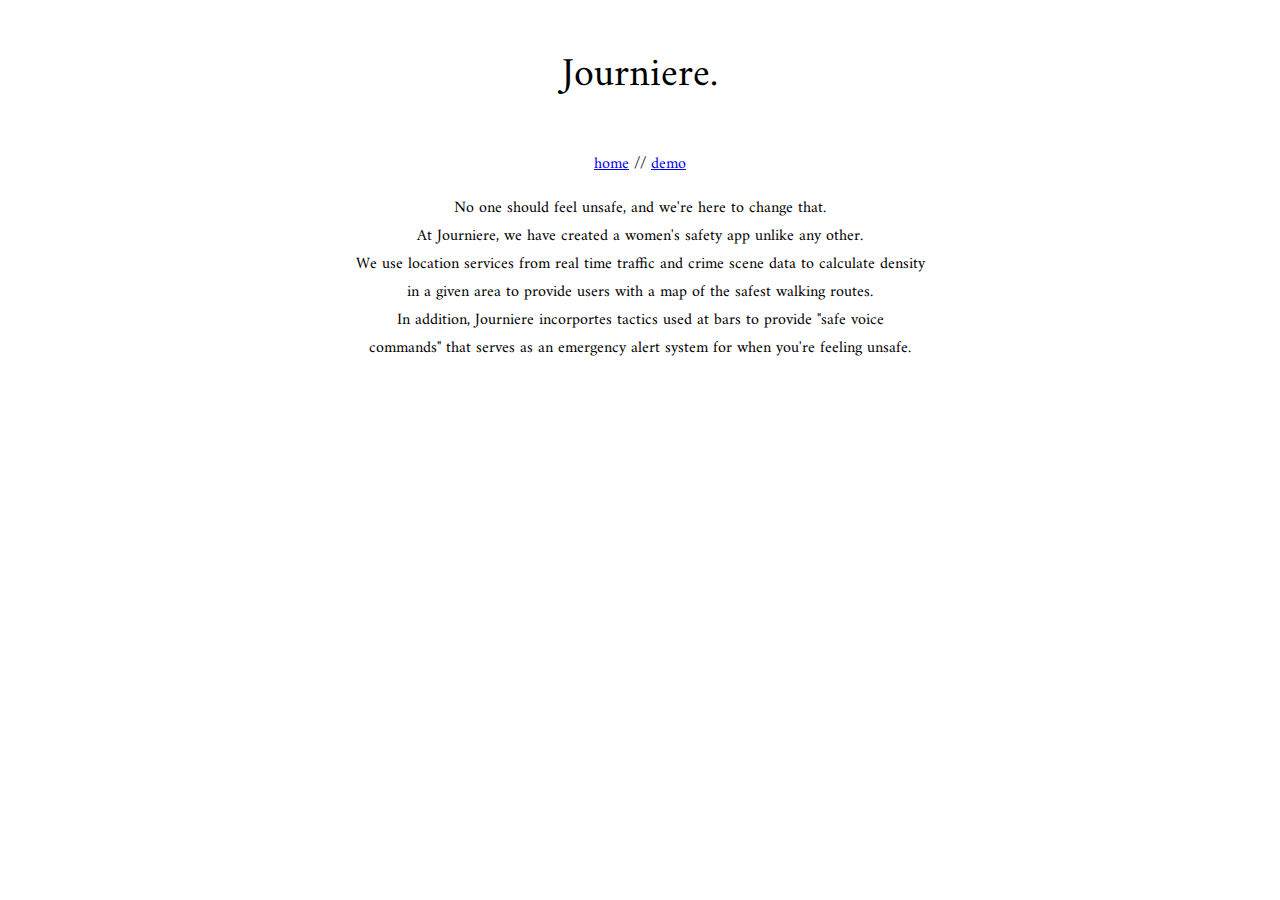
<file: about.html>
<!DOCTYPE html>
<html>
	<head>
	<title> Journiere </title>
	</head>

	<body>
		<link href="https://fonts.googleapis.com/css?family=Amiri" rel="stylesheet">
		<p class="header"> Journiere. 

		<p class="link"> <a href="main.html"> home</a> // <a href="demo.html">demo</a></p>


		<p class="description"> No one should feel unsafe, and we're here to change that. 
		<br> At Journiere, we have created a women's safety app unlike any other. 
		<br> We use location services from real time traffic and crime scene data to calculate density
		<br> in a given area to provide users with a map of the safest walking routes.
		<br> In addition, Journiere incorportes tactics used at bars to provide "safe voice
		<br> commands" that serves as an emergency alert system for when you're feeling unsafe.
		
		</p>





	<link rel="stylesheet" type="text/css" href="style.css">
	</body>


</html>
</file>
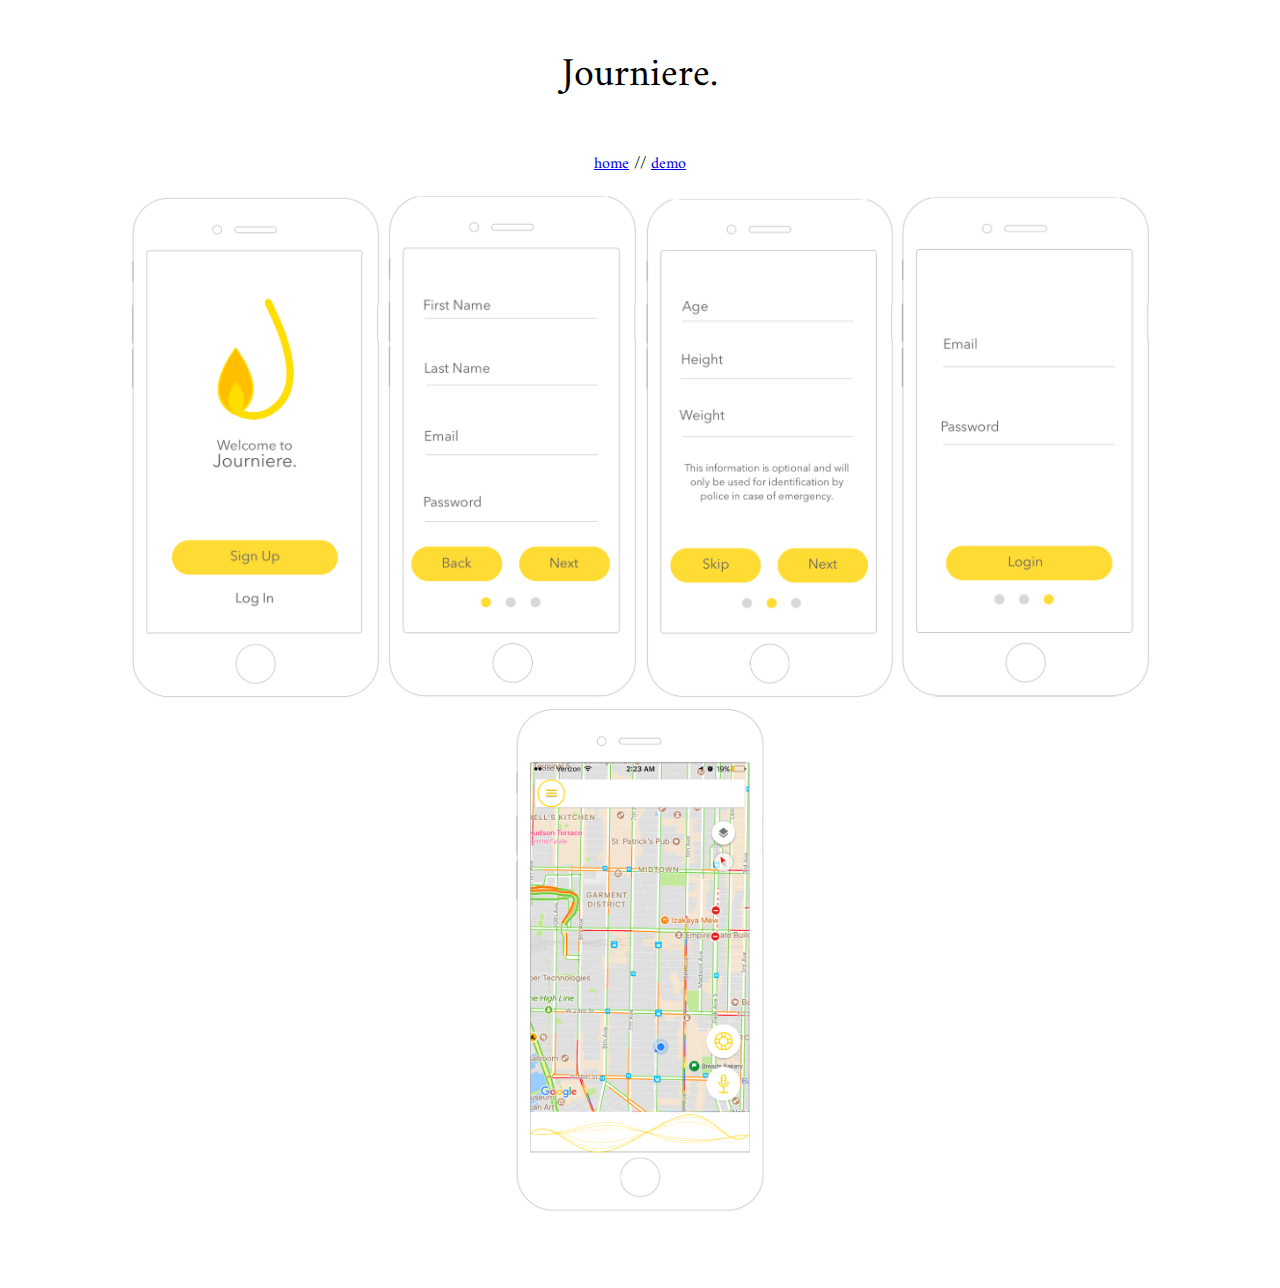
<file: demo.html>
<!DOCTYPE html>
<html>

	<link  rel="stylesheet">
	<head>
		<title> Journiere </title>
	</head>

	<body>
		<link href="https://fonts.googleapis.com/css?family=Amiri" rel="stylesheet">
		<p class="header"> Journiere. 

		<p class="link"> <a href="main.html"> home</a> // <a href="demo.html">demo</a></p>
	<img src="welcome.jpg" width=251px> 

	<img src="signup1.jpg" width=252px>
	<img src="signup2.jpg" width=252px>
	<img src="login.jpg" width=250px>
	<img src="main.jpg" width=250px>

	<br>
	<br>
	<br>



	<link rel="stylesheet" type="text/css" href="style.css">
	
	</body>
</html>
</file>
<file: style.css>
h1 {
	font-family: 'Amiri', serif;
	padding-bottom: 5px;
	padding-top: 250px;
	text-align: center;
}

.header {
	font-family: 'Amiri', serif;
	font-size: 40px;
}

body {
	font-family: 'Amiri', serif;
	text-align: center;
}

.motto {
	font-size: 14px;
	text-align: center;
}

.enter {
	font-size: 18px;
	text-align: center;
}

.link {
	text-align: center;	
}

.fullscreen-bg {
  position: fixed;
  top: 0;
  right: 0;
  bottom: 0;
  left: 0;
  overflow: hidden;
  z-index: -100;
}

.fullscreen-bg__video {
  position: absolute;
  top: 0;
  left: 0;
  width: 100%;
  height: 100%;
}

@media (min-aspect-ratio: 16/9) {
  .fullscreen-bg__video {
    height: 300%;
    top: -100%;
  }
}

@media (max-aspect-ratio: 16/9) {
  .fullscreen-bg__video {
    width: 300%;
    left: -100%;
  }
}

@media (max-width: 767px) {
  .fullscreen-bg {
    background: url('slide-1.jpg') center center / cover no-repeat;
  }

  .fullscreen-bg__video {
    display: none;
  }
}
</file>
